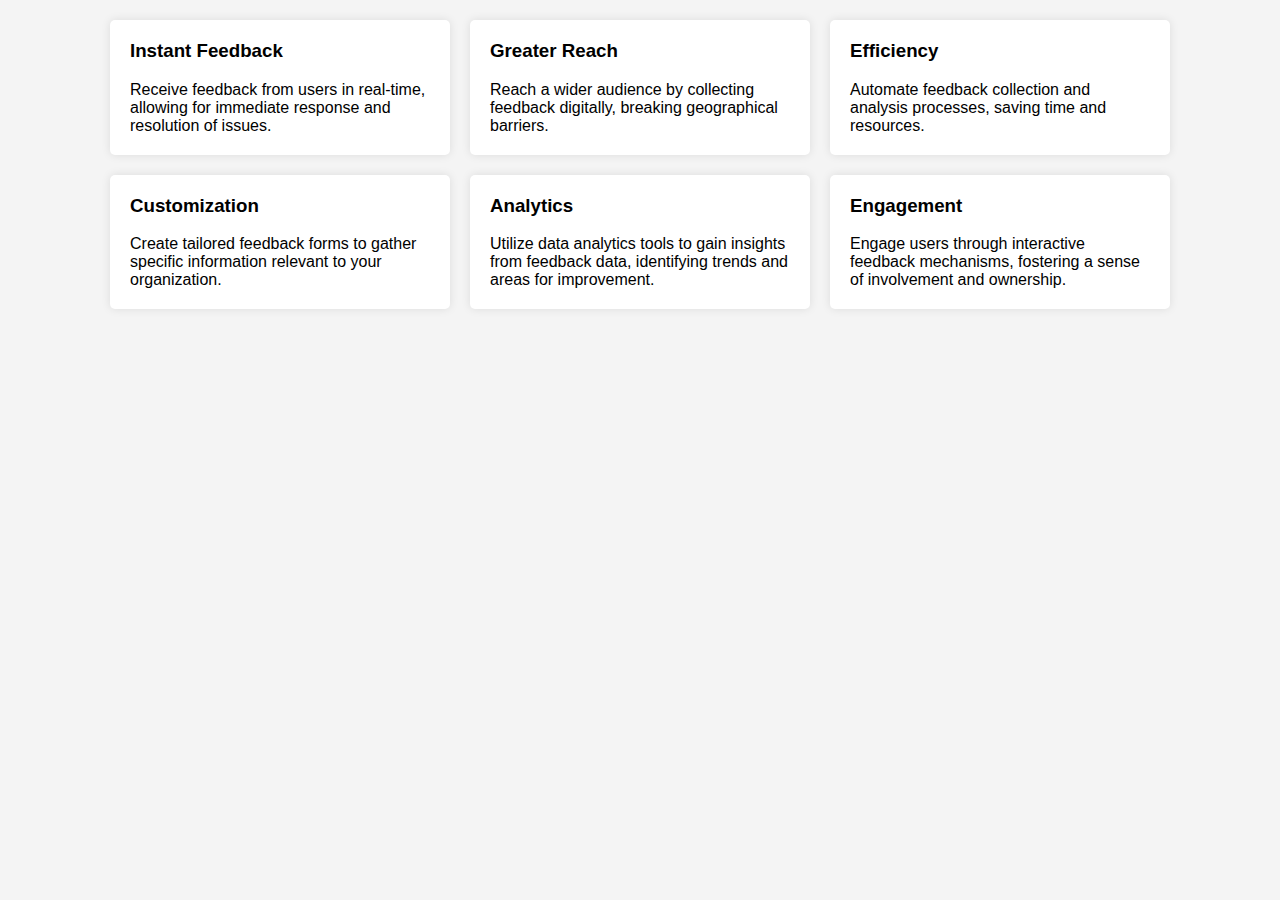
<file: Guest Book/index.html>
<!DOCTYPE html>
<html lang="en">
<head>
<meta charset="UTF-8">
<meta name="viewport" content="width=device-width, initial-scale=1.0">
<title>Advantages of Digital Feedback System</title>
<style>
    body {
        font-family: Arial, sans-serif;
        background-color: #f4f4f4;
        margin: 0;
        padding: 20px;
    }
    .container {
        display: flex;
        flex-wrap: wrap;
        justify-content: center;
        gap: 20px;
    }
    .card {
        background-color: #fff;
        padding: 20px;
        border-radius: 5px;
        box-shadow: 0 0 10px rgba(0, 0, 0, 0.1);
        width: 300px;
    }
    .card h3 {
        margin-top: 0;
    }
    .card p {
        margin-bottom: 0;
    }
</style>
</head>
<body>

<div class="container">
    <div class="card">
        <h3>Instant Feedback</h3>
        <p>Receive feedback from users in real-time, allowing for immediate response and resolution of issues.</p>
    </div>
    <div class="card">
        <h3>Greater Reach</h3>
        <p>Reach a wider audience by collecting feedback digitally, breaking geographical barriers.</p>
    </div>
    <div class="card">
        <h3>Efficiency</h3>
        <p>Automate feedback collection and analysis processes, saving time and resources.</p>
    </div>
    <div class="card">
        <h3>Customization</h3>
        <p>Create tailored feedback forms to gather specific information relevant to your organization.</p>
    </div>
    <div class="card">
        <h3>Analytics</h3>
        <p>Utilize data analytics tools to gain insights from feedback data, identifying trends and areas for improvement.</p>
    </div>
    <div class="card">
        <h3>Engagement</h3>
        <p>Engage users through interactive feedback mechanisms, fostering a sense of involvement and ownership.</p>
    </div>
</div>

</body>
</html>
</file>
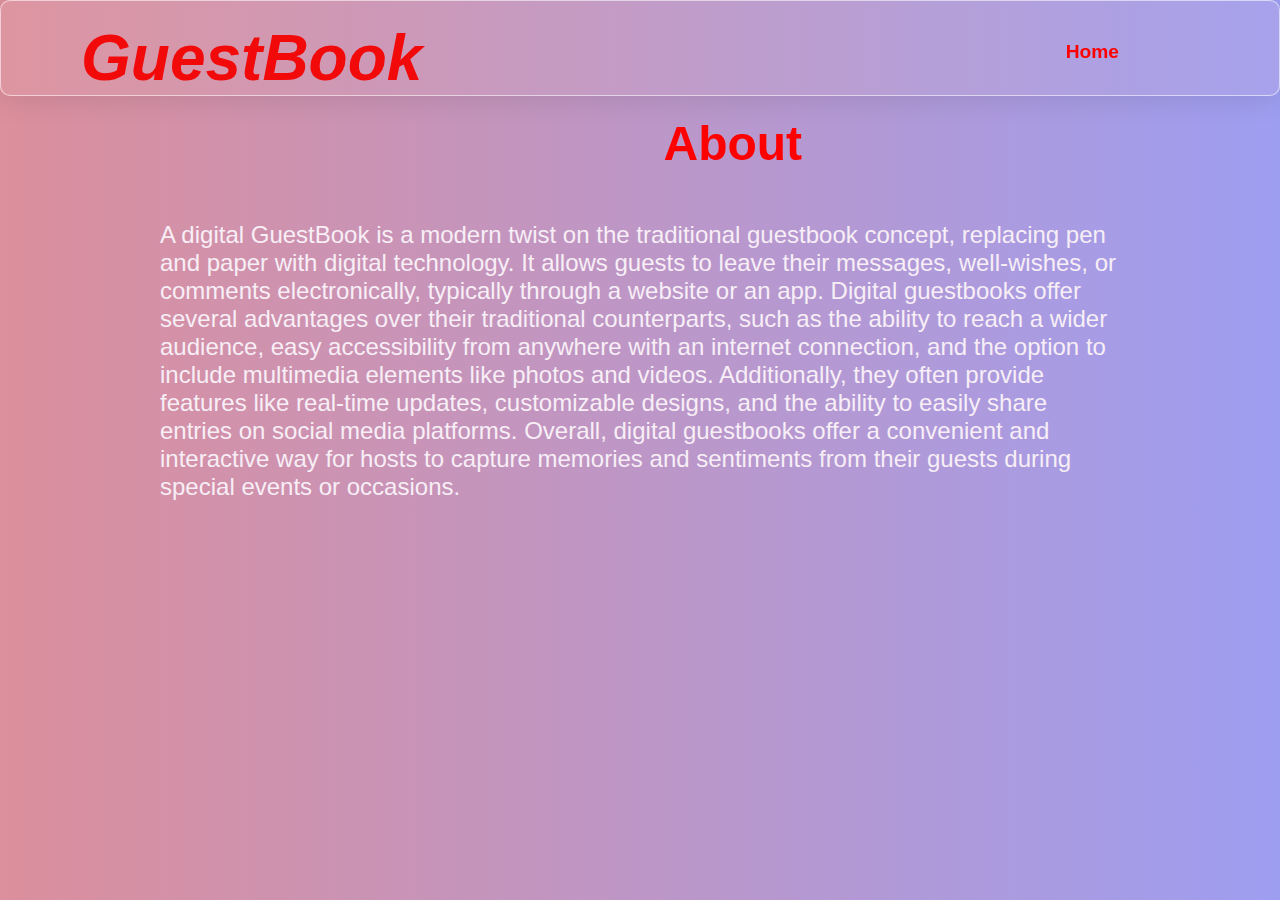
<file: Guest Book/templates/about.html>
<html lang="en">
<head>
    <meta charset="UTF-8">
    <meta name=""viewport" content=""device-width,initial-scale=1.0">
    <style>
 *{
    margin: 0;
    padding: 0;
    box-sizing: border-box;
    font-family: Verdana, Geneva, Tahoma, sans-serif;
  }
  body{
   background-size: cover;
   background:linear-gradient(to right,rgb(220, 143, 156),#9e9ef1);
  }
  .navbar{
    height: 6rem;
    display: flex;
    flex-direction: row;
    justify-content: space-between;
    /* From https://css.glass */
  background: rgba(241, 199, 199, 0.11);
  border-radius: 10px;
  box-shadow: 0 4px 30px rgba(0, 0, 0, 0.1);
  backdrop-filter: blur(0px);
  -webkit-backdrop-filter: blur(0px);
  border: 1px solid rgba(255, 255, 255, 0.57);
  }
  .navbar .left{
    padding-top: 20px;
    margin-left: 5rem;
    color: #f20a0a;
    font-size: 2rem;
    font-style: italic;
  }
  .navbar .right{
    display: flex;
    flex-direction: row;
    font-size: 1.2rem;
    margin-right: 10rem;
    padding-top: 40px;
  }
  .right a{
    margin-left: 2rem;
    text-decoration: none;
    color: red;
    font-weight: bold;
    font-family:Arial, Helvetica, sans-serif;
    transition: text-decoration 0.1s ease-in-out;
  
  }
  .right a:hover {
    text-decoration:underline 3px rgb(9, 232, 248); 
  }

 .text{
    font-size: 1.5rem;
    text-align: start;
    margin-top: 50px;
    color:rgb(247, 238, 246);
    margin-left: 10rem;
    margin-right: 10rem;

 }
.inner-container h1{
  text-align: center;
  margin-left: 42rem;
 transform: translateX(-40%); /* Center horizontally */
    animation: fallAnimation 3s ease forwards; /* Adjust duration as needed */
}

@keyframes fallAnimation {
    0% {
        transform: translate(-30%, -100px); /* Start position */
        opacity: 0; /* Initial opacity */
    }
    100% {
        transform: translate(-50%, 55%); /* End position */
        opacity: 1; /* Fully visible */
    }
}

    </style>
       

</head>
<body>
  <div >
    <nav class="navbar">
        <div class="left">
            <h1>GuestBook</h1>
        </div>
        <div class="right">
            <a href="/guesthome">Home</a>

        </div>
    </nav>
  </div>
    
    <div class="about-section">
        <div class="inner-container">
            <h1 style="text-align: center;font-size: 3rem;
            margin-top: 20px;color: red;">About</h1>
            <p class="text">
                A digital GuestBook is a modern twist on the 
                traditional guestbook concept, replacing pen and paper 
                with digital technology. It allows guests to leave their messages,
                 well-wishes, or comments electronically, typically through a website or
                  an app. Digital guestbooks offer several advantages over their traditional 
                  counterparts, such as the ability to reach a wider audience, easy accessibility 
                  from anywhere with an internet connection, and the option to include multimedia
                   elements like photos and videos. Additionally, they often provide features like real-time updates, customizable designs, and the ability to easily share entries on social media platforms. Overall, digital guestbooks offer a convenient and interactive way for hosts to capture memories and sentiments from their guests during special events or occasions.
             </p>
            <div class="skills">
            
</div>

        </div>
    </div>
</body>
</html>
</file>
